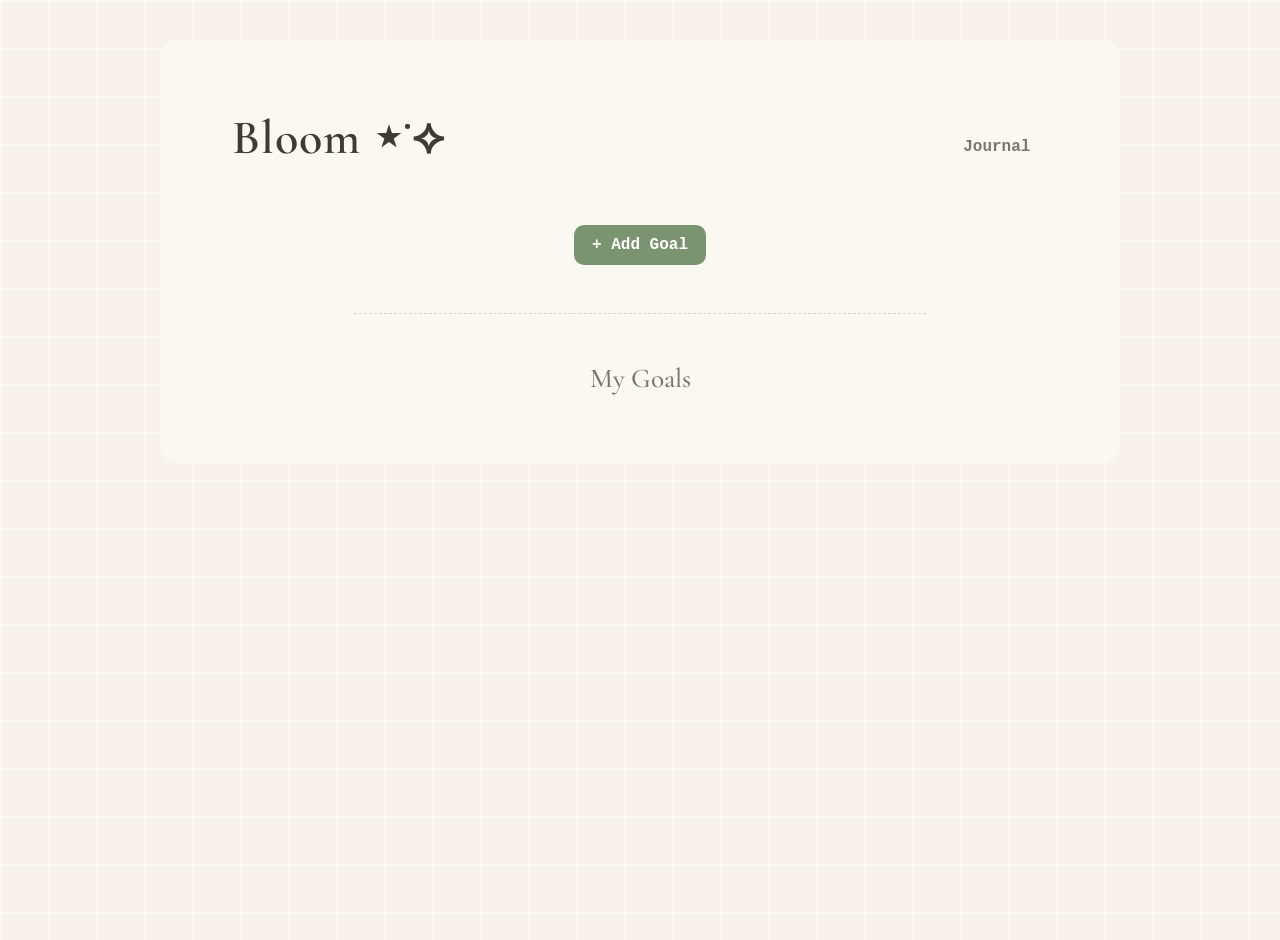
<file: index.html>
<!DOCTYPE html>
<html lang="en">
<head>
    <meta charset="UTF-8">
    <title>Bloom</title>
    <link rel="stylesheet" href="style.css">
</head>
<body class="dashboard">
    <div class="centered-stuff">
        <header class="topbar">
            <div>
                <h1>Bloom ⋆˙⟡</h1>
            </div>
            <nav class="nav-tabs"><button id="journalTab">Journal</button></nav>
        </header>
        <button id="openCreateGoal" class="add-new-btn">+ Add Goal</button>
        <div id="createGoalModal" class=" hidden">
            <div class="create-box">
                <h2>New Goal</h2>
                <input id="goalEmoji" maxlength="2" placeholder="🌸">
                <input id="goalName" placeholder="Name">
                <textarea id="motivation" placeholder="Why are you doing this?"></textarea>
                <div class="edit-buttons">
                    <button id="createBtn">Create Goal</button>
                    <button id="cancelCreateBtn">Cancel</button>
                </div>
            </div>
        </div>
        <hr class="divider">
        <h2 class="section-title">My Goals</h2>
        <div id="goalContainer"></div>
        <div id="goalOverlay" class="goal-page hidden">
            <div class="goal-page-content">
                <div class="goal-topbar">
                    <button id="closeOverlay" class="close-btn">Dashboard</button>
                    <button id="editGoalBtn">Edit</button>
                </div>
                <div id="goalContent"></div>
            </div>
        </div>
    </div>
    <div id="journalPage" class="journal-page hidden">
        <div class="journal-stuff">
            <div class="topbar">
                <h2>Journal ✧</h2>
                <button id="closeJournal" class="close-btn">Dashboard</button>
            </div>
            <button id="openCreateJournal" class="add-new-btn">+ Add Entry</button>
            <div id="createJournalModal" class="hidden">
                <div class="journal-create">
                    <input id="journalTitle" placeholder="Entry title">
                    <textarea id="journalText" placeholder="..."></textarea>
                    <button id="saveJournalBtn">Save Entry</button>
                    <button id="cancelJournalBtn">Cancel</button>
                </div>
            </div>
            <div id="journalEntries"></div>
        </div>
        <div id="journalViewModal" class="modal-overlay hidden">
            <div class="modal-stuff">
                <button id="closeJournalView" class="close-btn">Close</button>
                <h2 id="journalViewTitle"></h2>
                <p id="journalViewDate"></p>
                <div id="journalViewText"></div>
            </div>
        </div>
    </div>
    <div id="editArea" class="modal-overlay hidden">
        <div class="edit-modal">
            <h2>Edit</h2>
            <input id="editEmoji" maxlength="2" placeholder="🌸">
            <input id="editName" placeholder="Goal name">
            <textarea id="editMotivation" placeholder="Why are you doing this?"></textarea>
            <div class="edit-buttons">
                <button type="button" id="saveEditBtn">Save Changes</button>
                <button type="button" id="cancelEditBtn">Cancel</button>
            </div>
        </div>
    </div>
    <div id="textModal" class="modal-overlay hidden">
        <div class="edit-modal">
            <h2 id="textModalTitle">New Note</h2>
            <textarea id="textModalInput" rows="8" placeholder="..."></textarea>
            <div class="edit-buttons">
                <button type="button" id="saveTextBtn">Save</button>
                <button type="button" id="cancelTextBtn">Cancel</button>
            </div>
        </div>
    </div>
    <div id="confetti-container"></div>
    <script src="js/app.js"></script>
</body>
</html>
</file>
<file: style.css>
@import url('https://fonts.googleapis.com/css2?family=Cormorant+Garamond:wght@500;600&family=Inter:wght@400;500;600&display=swap');

:root{
    --paper:#f7f3ec;
    --main-text: #403A34;
    --color-pop: #7B9470;
    --color-pop-dark: #63795B;
    --paper-dark: #efe7da;
    --line:#ddd5c8;
    --delete: #b46b61;
    --delete-dark: #96574E;
    --paper-light: #fbf8f2;
    --muted-text: #7C756D;
    --radius: 14px;
    --radius-big: 20px;
    --shadow: 0 8px 22px rgba(58, 48, 39, 0.06);
    --transition: .18s ease;
    --grid: linear-gradient(rgba(255,255,255,0.5)2px, transparent 2px), linear-gradient(90deg, rgba(255,255,255,0.5) 2px, transparent 2px);
}
*{
    box-sizing: border-box;
}
body{
    font-family:'Courier New', Courier, monospace;
    margin: 0;
    min-height: 100vh;
    background: var(--paper);
    color: var(--main-text);
    background-image: var(--grid);
    background-size: 48px 48px;
}
.topbar{
    display: flex;
    justify-content: space-between;
    align-items: end;
    padding: 28px 32px;
}

h1, h2, .goal-name{
    font-family:"Cormorant Garamond", serif;
    font-weight: 600;
    color: var(--main-text);
}

h1{
    margin:0;
    font-size: 3rem;
    letter-spacing: 0.02em;
}

h2{
    margin-top: 0;
    margin-bottom: 1rem;
    font-size: 2rem;
}

.section-title{
    margin: 2.5rem 0 1.75rem;
    text-align: center;
    color: var(--muted-text);
    font-size: 1.7rem;
    font-weight: 500;
}

input, textarea{
    width: 100%;
    padding: 0.85rem 0;
    background: transparent;
    border: none;
    margin-bottom: 1rem;
    border-bottom: 1px solid var(--line);
    font: inherit;
    color: var(--main-text);
    resize: vertical;
}
input::placeholder, textarea::placeholder{
    color: var(--muted-text);
}

input:focus, textarea:focus{
    outline: none;
    border-bottom: 2px solid var(--color-pop);
}

textarea{
    min-height: 100px;
}

button{
    padding: 0.7rem 1.1rem;
    border: none;
    cursor: pointer;
    border-radius: 10px;
    background: var(--color-pop);
    color: white;
    font: inherit;
    font-weight: 600;
    transition: background var(--transition), transform var(--transition);
}
button:hover{
    transform: translateY(-1px);
    background: var(--color-pop-dark);
}

#goalContainer{
    max-width: 1000px;
    display: grid;
    grid-template-columns: repeat(auto-fit, minmax(270px, 1fr));
    gap: 1.4rem;
    margin: 0 auto;
    max-width: 1000px;
}

.create-box{
    max-width: 560px;
    padding:2rem;
    background: var(--paper-dark);
    margin: 0 auto 3rem;
    border: 1px solid var(--line);
    border-radius: var(--radius);
    box-shadow: var(--shadow);
}

.widget{
    position: relative;
    padding: 1.5rem;
    background: var(--paper-light);
    border:1px solid var(--line);
    box-shadow: none;
    cursor: pointer;
    border-radius: var(--radius);
    transition: transform var(--transition), border-color var(--transition);
}

.widget:hover{
    transform: translateY(-2px);
    border-color: var(--line);
}
.widget h3{
    margin: 0 0 0.45rem;
    font-family: "Cormorant Garamond", serif;
    font-size: 1.6rem;
}
.widget p{
    margin: .5rem 0;
    color: var(--muted-text);
    line-height: 1.6;
    font-size: 0.95rem;
}
.divider{
    border: none;
    width: 65%;
    margin: 3rem auto;
    border-top: 1px dashed var(--line);
}

.card-divider{
    border: none;
    border-top: 1px dashed var(--line);
}
.goal-page{
    background: var(--paper);
    position: fixed;
    inset: 0;
    overflow-y: auto;
    z-index: 100;
}
.goal-page-content{
    max-width: 900px;
    margin: auto;
    padding: 50px 41px 80px;
}

.close-btn{
    background: transparent;
    color: var(--muted-text);
    border: none;
    font-size: 16px;
    margin-bottom: 12px;
    cursor: pointer;
}

.close-btn:hover{
    color: var(--text);
}

.calendar{
    margin: 40px 0;
}

.calendar-head{
    text-align: center;
    font-weight: bold;
    color: var(--muted-text);
    padding: 6px;
}
.calendar h3{
    margin-bottom: 12px;
}
.calendar-grid{
    display: grid;
    grid-template-columns: repeat(7, 1fr);
    gap: 6px;
}
.calendar-day{
    aspect-ratio: 1;
    display: flex;
    justify-content: center;
    align-items: center;
    border-radius: 50%;
    border: 1px solid var(--line);
    background: transparent;
    transition: 0.2s;
}
.calendar-day:hover{
    border-color: var(--color-pop);
}
.calendar-day.completed{
     background: var(--color-pop);
     color: white;
}

.calendar-header{
    display: flex;
    justify-content:space-between;
    align-items:center;
    margin-bottom:12px;
}
.calenar-day.today{
    outline: 1px solid var(--line);
    outline-offset: -2px;
}

.calendar-header button{
    cursor: pointer;
    border: none;
    background: none;
    font-size: 25px;
    color: var(--color-pop);
}
.overlay-complete-btn{
    width: 100%;
    margin-top: 16px;
}
.delete-btn{
    width:100%;
    margin-top:10px;
    background: var(--delete);
}
.delete-btn:hover{
    background: var(--delete-dark);
}

.edit-modal{
    width: 100%;
    max-width: 500px;
    background: var(--paper-light);
    border: 1px solid var(--line);
    padding: 28px;
    box-shadow: var(--shadow);
    animation: popIn 0.2s ease;
    border-radius: 18px;
}
@keyframes popIn{
    from{
        opacity: 0;
        transform: translateY(10px) scale(.98);
    }
    to{
        opacity:1;
        transform: none;
    }
}
.edit-buttons{
    display:flex;
    gap:10px;
}
.edit-modal h2{
    margin-top: 0;
}
.edit-modal input, .edit-modal textarea{
    margin-bottom: 12px;
}
#cancelEditBtn{
    background: #ddd;
    color: #282828;
}
#cancelEditBtn:hover{
    background: #cfcfcf;
}
.goal-main{
    text-align: center;
    margin-bottom: 64px;
}

.goal-emoji{
    font-size: 45px;
    margin-bottom: 12px;
}
.goal-name{
    margin: 0;
    font-size: 30px;
}
.goal-motivation{
    margin: 16px auto;
    max-width: 600px;
    line-height:1.7;
    color: var(--muted-text);
}
.streak-card{
    text-align: center;
    margin: 30px 0;
    padding: 30px;
    background: var(--paper-dark);
    border: 1px solid var(--line);
    border-radius: 14px;
}
.streak-num{
    display: block;
    font-size: 64px;
    font-weight: 700;
    color: var(--color-pop);
}
.streak-label{
    color: var(--muted-text);
    font-size: 18px;
}
.centered-stuff{
    max-width: 960px;
    margin: 40px auto;
    padding: 40px;
    border-radius: 18px;
    background: var(--paper-light);
}

.modal-overlay{
    position: fixed;
    inset: 0;
    display: flex;
    padding: 40px;
    z-index: 9999;
    justify-content: center;
    background: rgba(0,0,0,0.35);
    align-items: center;
}

.modal-stuff{
    background: var(--paper-light);
    width: min(700px, 90vw);
    border: 1px solid var(--line);
    padding: 30px;
    border-radius: var(--radius);
    overflow-y: auto;
}

.more-actions-menu{
    position: relative;
}

.menu-btn{
    background: transparent;
    color: #777;
    font-size: 18px;
    padding: 6px 10px;
    border-radius: 10px;
    line-height: 1;
}

.menu-btn:hover{
    background: var(--paper-dark);
    transform: none;
}

.item-actions{
    display: flex;
    gap: 6px;
    opacity: 0;
    transition: opacity 0.2s ease;
}

.item-row:hover .item-actions{
    opacity: 1;
}
.small-btn{
    padding: 6px 10px;
    border-radius: 10px;
    font-size: 12px;
}

.small-delete-btn{
    background: var(--delete);
}
.small-delete-btn:hover{
    background: var(--delete-dark);
}

.note-list, .message-list{
    list-style: none;
    padding: 0;
    margin: 0;
}

.item-row{
    display: flex;
    justify-content: space-between;
    align-items: center;
    padding: 12px 0;
    border-bottom: 1px dashed var(--line);
    gap: 12px;
}

.menu-dropdown{
    position: absolute;
    top: 110%;
    right: 0;
    background: var(--paper-light);
    box-shadow: var(--shadow);
    border: 1px solid var(--line);
    border-radius: var(--radius);
    display: flex;
    flex-direction: column;
    overflow: hidden;
    min-width: 120px;
    z-index: 1000;
}

.menu-dropdown button{
    background: transparent;
    color: #333;
    text-align: left;
    border-radius: 0;
}

.menu-dropdown button:hover{
    background: #f6f6f6;
    transform: none;
}

.delete-note-btn:hover, .delete-message-btn:hover{
    color: #d94a4a;
}

.confetti-container{
    position: fixed;
    inset:0;
    pointer-events:none;
    overflow:hidden;
    z-index:9999;
}
.confetti{
    position: fixed;
    width: 10px;
    height: 10px;
    border-radius:2px;
}
@media(max-width:600px){
    .item-actions{
        opacity: 1;
    }
}
.goal-actions{
    display: flex;
    gap: 6px;
}

.stats-card{
    margin: 40px 0;
    padding: 28px;
    background: var(--paper-light);
    border: 1px solid var(--line);
    border-radius: var(--radius);
}

.stats-card h3{
    margin-top: 0;
    margin-bottom:18px;
    text-align:center;
}

.stats-row{
    display: flex;
    justify-content: space-between;
    align-items: center;
    padding: 12px 0;
    border-bottom: 1px dashed var(--line);
}

.stats-row:last-child{
    border-bottom: none;
}

.stats-row strong{
    color:var(--color-pop);
}

.created-date{
    text-align: center;
    color: var(--muted-text);
    margin-top: -20px;
    margin-bottom: 31px;
    font-size: 0.95rem;
    font-style: italic;

}

.nav-tabs{
    display: flex;
    gap: 10px;
}

.nav-tabs button{
    background: transparent;
    color: var(--muted-text);
}

.nav-tabs button:hover{
    background: var(--paper-dark);
    color: var(--main-text);
}
.journal-page{
    position:fixed;
    inset: 0;
    background: var(--paper);
    overflow-y: auto;
    z-index: 200;
    background-image: var(--grid);
    background-size: 48px 48px;
}
.journal-stuff{
    max-width: 960px;
    padding: 40px;
    margin: 40px auto;
    border-radius: 18px;
    background:var(--paper-light);
}

.journal-create{
    background: var(--paper-dark);
    padding: 30px;
    border-radius:var(--radius);
    margin-bottom: 40px;
    border: 1px solid var(--line);
}

.journal-entry{
    background: var(--paper-light);
    padding: 24px;
    border-radius: var(--radius);
    border: 1px solid var(--line);
    margin-bottom: 20px;
    overflow: hidden;
}

.journal-date{
    color: var(--muted-text);
    font-size: 0.9rem;
}

.journal-entry h3{
    font-family: "Cormorant Garamond", serif;
    font-size:1.8rem;
}

.complete-btn.completed, .overlay-complete-btn.completed{
    background: #b9b9b9;
    cursor: default;
}

.complete-btn.completed:hover, .overlay-complete-btn.completed:hover{
    transform: none;
    background: #b9b9b9;
}

.complete-btn:disabled{
    cursor: default;
    opacity: 1;
}

.add-new-btn{
    margin: 30px auto;
    display: flex;
}

 .journal-preview{
    line-height: 1.6;
    margin-top: 12px;
    overflow: hidden;
    text-overflow: ellipsis;
    display: -webkit-box;
    display: box;
    -webkit-box-orient: vertical;
    -webkit-line-clamp: 2;
    line-clamp: 2;
    word-break: break-word;
    overflow-wrap: anywhere;
}

#journalViewText{
    white-space: pre-wrap;
    overflow-wrap: break-word;
    word-break: break-word;
    line-height: 1.7;
}
.calendar-header button:disabled{
    opacity: 0.35;
    cursor: not-allowed;
}

.calendar{
    animation: calendarFade 0.2s ease;
}

.goal-topbar{
    display: flex;
    align-items: center;
    justify-content: space-between;
    margin-bottom: 20px;
}

@keyframes calendarFade{
    from{
        opacity: 0;
        transform: translateX(17px);
    }
    to {
        opacity: 1;
        transform: translateX(0);
    }
}



.hidden{
    display: none;
}
</file>
